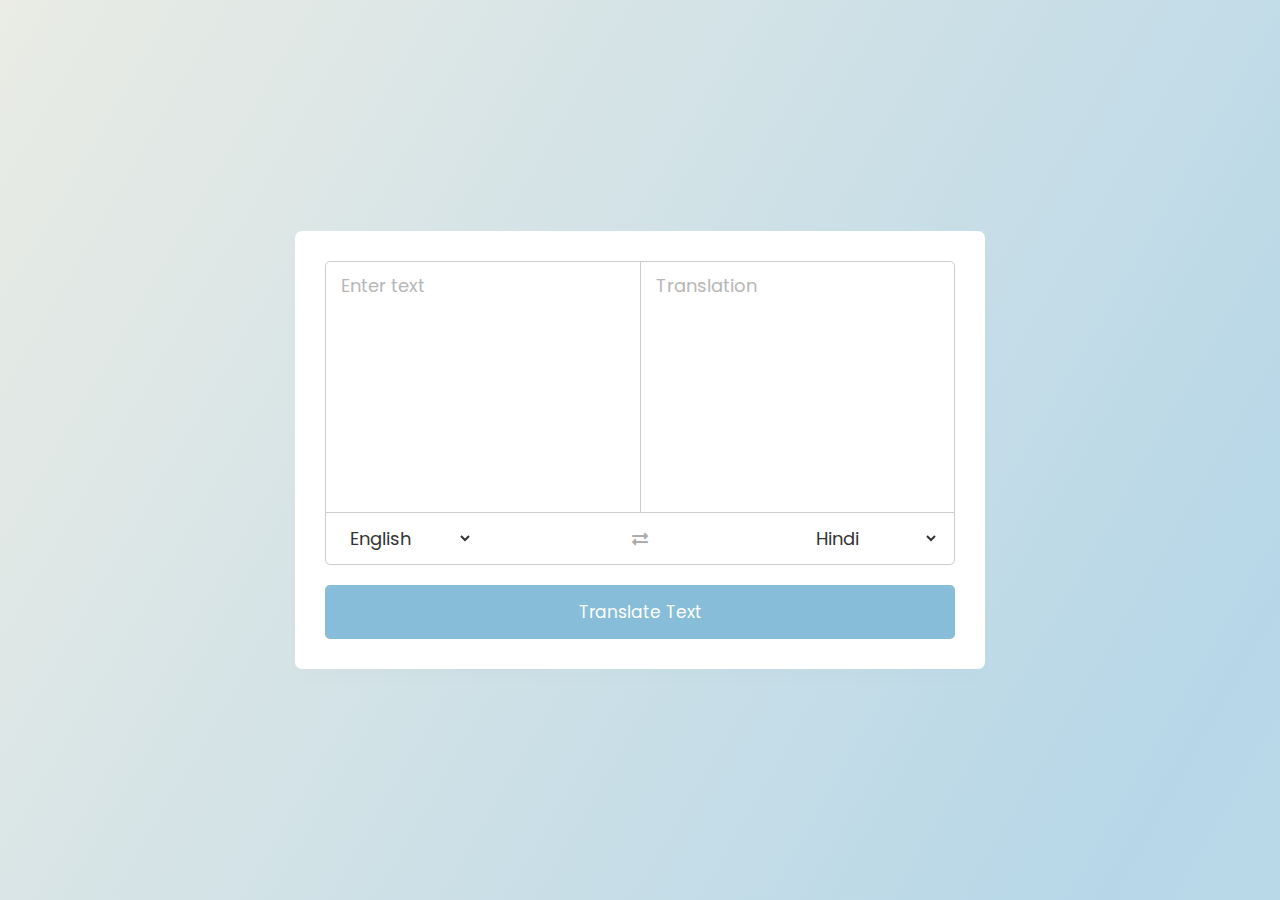
<file: Language Translator App in JavaScript/index.html>
<!DOCTYPE html>
<html lang="en" dir="ltr">
  <head>
    <meta charset="utf-8">  
    <title>Language Translator | CodingNepal</title>
    <link rel="stylesheet" href="style.css">
    <meta name="viewport" content="width=device-width, initial-scale=1.0">
    <link rel="stylesheet" href="https://cdnjs.cloudflare.com/ajax/libs/font-awesome/5.15.3/css/all.min.css"/>
  </head>
  <body class="gradient-background">
    <div class="container btn">
      <div class="wrapper">
        <div class="text-input">
          <textarea spellcheck="false" class="from-text" placeholder="Enter text"></textarea>
          <textarea spellcheck="false" readonly disabled class="to-text" placeholder="Translation"></textarea>
        </div>
        <ul class="controls">
          <li class="row from">
            <select></select>
          </li>
          <li class="exchange"><i class="fas fa-exchange-alt"></i></li>
          <li class="row to">
            <select></select>
      
          </li>
        </ul>
      </div >
      <div >
      <button>Translate Text</button>
    </div>
    </div>

    <script src="js/countries.js"></script>
    <script src="js/script.js"></script>

  </body>
</html>
</file>
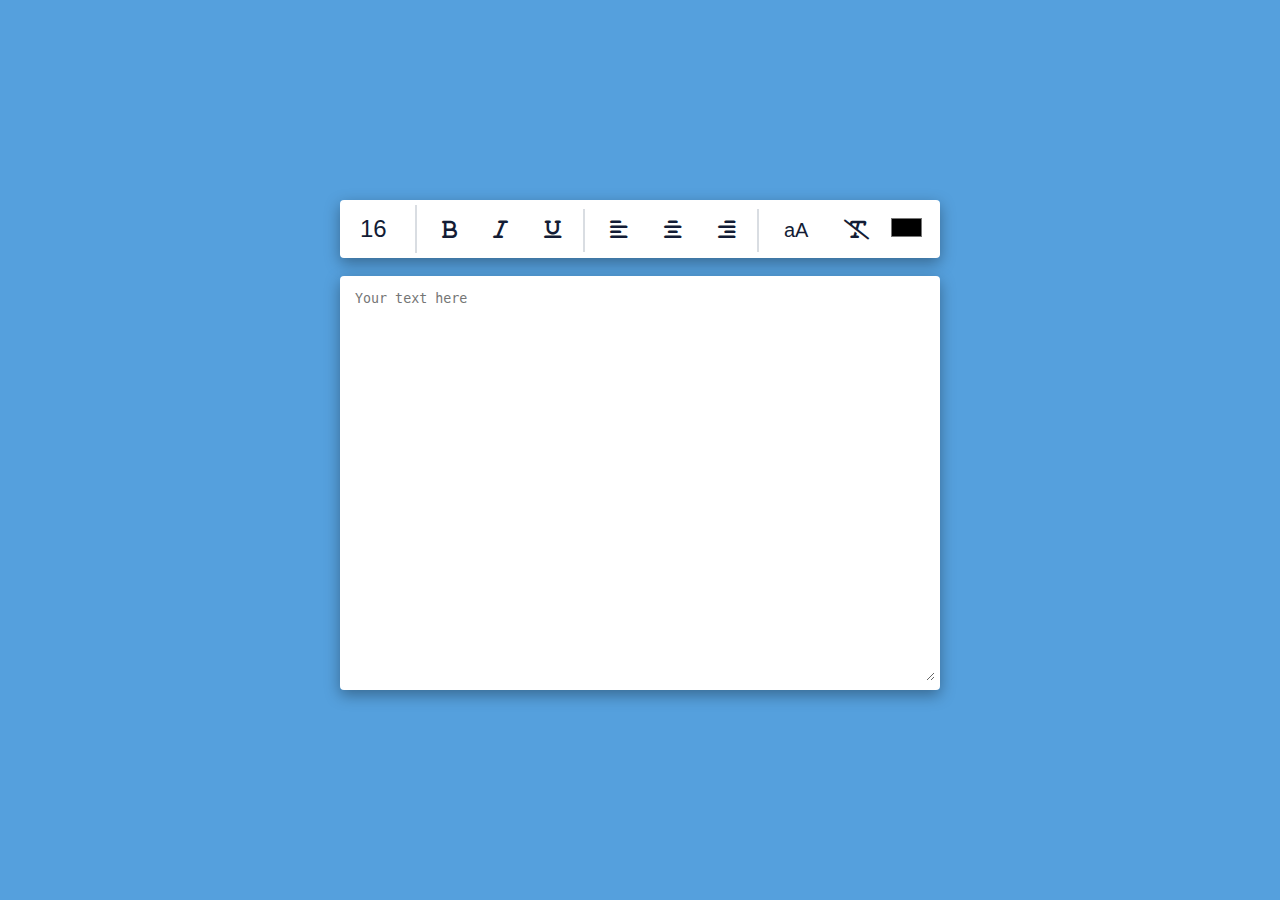
<file: CodeClauseInternship-Texteditor/CodeClauseInternship-Texteditor-main/index.html>
<!DOCTYPE html>
<html lang="en">

<head>
    <meta charset="UTF-8">
    <meta http-equiv="X-UA-Compatible" content="IE=edge">
    <meta name="viewport" content="width=device-width, initial-scale=1.0">
    <title>Text Editor</title>
    <link rel="stylesheet" href="style.css">
    <link rel="stylesheet" href="https://cdnjs.cloudflare.com/ajax/libs/font-awesome/6.1.1/css/all.min.css">
</head>

<body>
    <section>
        <div class="row">
            <div class="col">
                <div class="first box">
                    <input id="font-size" type="number" value="16" min="1" max="100" onchange="f1(this)">
                </div>
                <div class="second box">
                    <button type="button" onclick="f2(this)">
                        <i class="fa-solid fa-bold"></i>
                    </button>
                    <button type="button" onclick="f3(this)">
                        <i class="fa-solid fa-italic"></i>
                    </button>
                    <button type="button" onclick="f4(this)">
                        <i class="fa-solid fa-underline"></i>
                    </button>
                </div>
                <div class="third box">
                    <button type="button" onclick="f5(this)">
                        <i class="fa-solid fa-align-left"></i>
                    </button>
                    <button type="button" onclick="f6(this)">
                        <i class="fa-solid fa-align-center"></i>
                    </button>
                    <button type="button" onclick="f7(this)">
                        <i class="fa-solid fa-align-right"></i>
                    </button>
                </div>
                <div class="fourth box">
                    <button type="button" onclick="f8(this)">aA</button>
                    <button type="button" onclick="f9()">
                        <i class="fa-solid fa-text-slash"></i>
                    </button>
                    <input type="color" onchange="f10(this)">
                </div>
            </div>
        </div>
        <br>
        <div class="row">
            <div class="col">
                <textarea id="textarea1" placeholder="Your text here "></textarea>
            </div>
        </div>
    </section>

    <script src="app.js"></script>
</body>

</html>
</file>
<file: Language Translator App in JavaScript/style.css>
/* Import Google Font - Poppins */
@import url('https://fonts.googleapis.com/css2?family=Poppins:wght@400;500;600;700&display=swap');
*{
  margin: 0;
  padding: 0;
  box-sizing: border-box;
  font-family: 'Poppins', sans-serif;
}
body{
  display: flex;
  align-items: center;
  justify-content: center;
  padding: 0 10px;
  min-height: 100vh;
  /* background: #5372F0; */
}

.gradient-background {
  background: linear-gradient(300deg,#cfe0e8,  #b7d7e8,#eaece5);
  background-size: 180% 180%;
  animation: gradient-animation 18s ease infinite;
}

@keyframes gradient-animation {
  0% {
    background-position: 0% 50%;
  }
  50% {
    background-position: 100% 50%;
  }
  100% {
    background-position: 0% 50%;
  }
}


.container{
  max-width: 690px;
  width: 100%;
  padding: 30px;
  background: white;
  border-radius: 7px;
  box-shadow: 0 10px 20px rgba(0,0,0,0.01);
}
.wrapper{
  border-radius: 5px;
  border: 1px solid #ccc;
}
.wrapper .text-input{
  display: flex;
  border-bottom: 1px solid #ccc;
}
.text-input .to-text{
  border-radius: 0px;
  border-left: 1px solid #ccc;
}
.text-input textarea{
  height: 250px;
  width: 100%;
  border: none;
  outline: none;
  resize: none;
  background: none;
  font-size: 18px;
  padding: 10px 15px;
  border-radius: 5px;
}
.text-input textarea::placeholder{
  color: #b7b6b6;
}
.controls, li, .icons, .icons i{
  display: flex;
  align-items: center;
  justify-content: space-between;
}
.controls{
  list-style: none;
  padding: 12px 15px;
}
.controls .row .icons{
  width: 38%;
}
.controls .row .icons i{
  width: 50px;
  color: #211414;
  font-size: 14px;
  cursor: pointer;
  transition: transform 0.2s ease;
  justify-content: center;
}
.controls .row.from .icons{
  padding-right: 15px;
  border-right: 1px solid #ccc;
}
.controls .row.to .icons{
  padding-left: 15px;
  border-left: 1px solid #ccc;
}
.controls .row select{
  color: #333;
  border: none;
  outline: none;
  font-size: 18px;
  background: none;
  padding-left: 5px;
}
.text-input textarea::-webkit-scrollbar{
  width: 4px;
}
.controls .row select::-webkit-scrollbar{
  width: 8px;
}
.text-input textarea::-webkit-scrollbar-track,
.controls .row select::-webkit-scrollbar-track{
  background: #fff;
}
.text-input textarea::-webkit-scrollbar-thumb{
  background: #ddd;
  border-radius: 8px;
}
.controls .row select::-webkit-scrollbar-thumb{
  background: #999;
  border-radius: 8px;
  border-right: 2px solid #ffffff;
}
.controls .exchange{
  color: #adadad;
  cursor: pointer;
  font-size: 16px;
  transition: transform 0.2s ease;
}
.controls i:active{
  transform: scale(0.9);
}
.container button{
  width: 100%;
  padding: 14px;
  outline: none;
  border: none;
  color: #fff;
  cursor: pointer;
  margin-top: 20px;
  font-size: 17px;
  border-radius: 5px;
  background:  #87bdd8;
}

@media (max-width: 660px){
  .container{
    padding: 20px;
  }
  .wrapper .text-input{
    flex-direction: column;
  }
  .text-input .to-text{
    border-left: 0px;
    border-top: 1px solid #ccc;
  }
  .text-input textarea{
    height: 200px;
  }
  .controls .row .icons{
    display: none;
  }
  .container button{
    padding: 13px;
    font-size: 16px;
  }
  .controls .row select{
    font-size: 16px;
  }
  .controls .exchange{
    font-size: 14px;
  }
}
</file>
<file: CodeClauseInternship-Texteditor/CodeClauseInternship-Texteditor-main/style.css>
* {
    margin: 0;
    padding: 0;
    box-sizing: border-box;
}

body {
    background: #55a0dd;
    height: 100vh;
    width: 100%;
    display: flex;
    justify-content: center;
    align-items: center;
}

section {
    height: 500px;
    width: 600px;
}

.col {
    background-color: #fff;
    width: 100%;
    border-radius: 4px;
    padding: 5px;
    box-shadow: #00000059 0px 5px 15px;
}

.box {
    display: inline-block;
    padding: 0 5px;
}

.first {
    border-right: 2px solid #40576d33;
}

input[type=number] {
    outline: none;
    border: none;
    width: 50px;
    color: #131c35;
    font-size: 24px;
    padding: 10px 0px;
    margin-left: 10px;
}

.second {
    border-right: 2px solid #40576d33;
}

button {
    border: none;
    color: #131c35;
    font-size: 20px;
    font-weight: 300;
    background-color: transparent;
    padding: 10px 16px;
    border-radius: 3px;
    cursor: pointer;
    user-select: none;
}

button:hover {
    background-color: #40576d1a;
}

button.active {
    background-color: #73b1e333;
    color: #5271ff;
}

.third {
    border-right: 2px solid #40576d33;
}

.third button:focus {
    background-color: #73b1e333;
    color: #5271ff;
}

input[type=color] {
    width: 35px;
    outline: none;
    border: none;
    background: none;
}

textarea {
    width: 100%;
    height: 400px;
    padding: 10px;
    border-radius: 3px;
    outline: none;
    border: none;
    resize: vertical;
}
</file>
